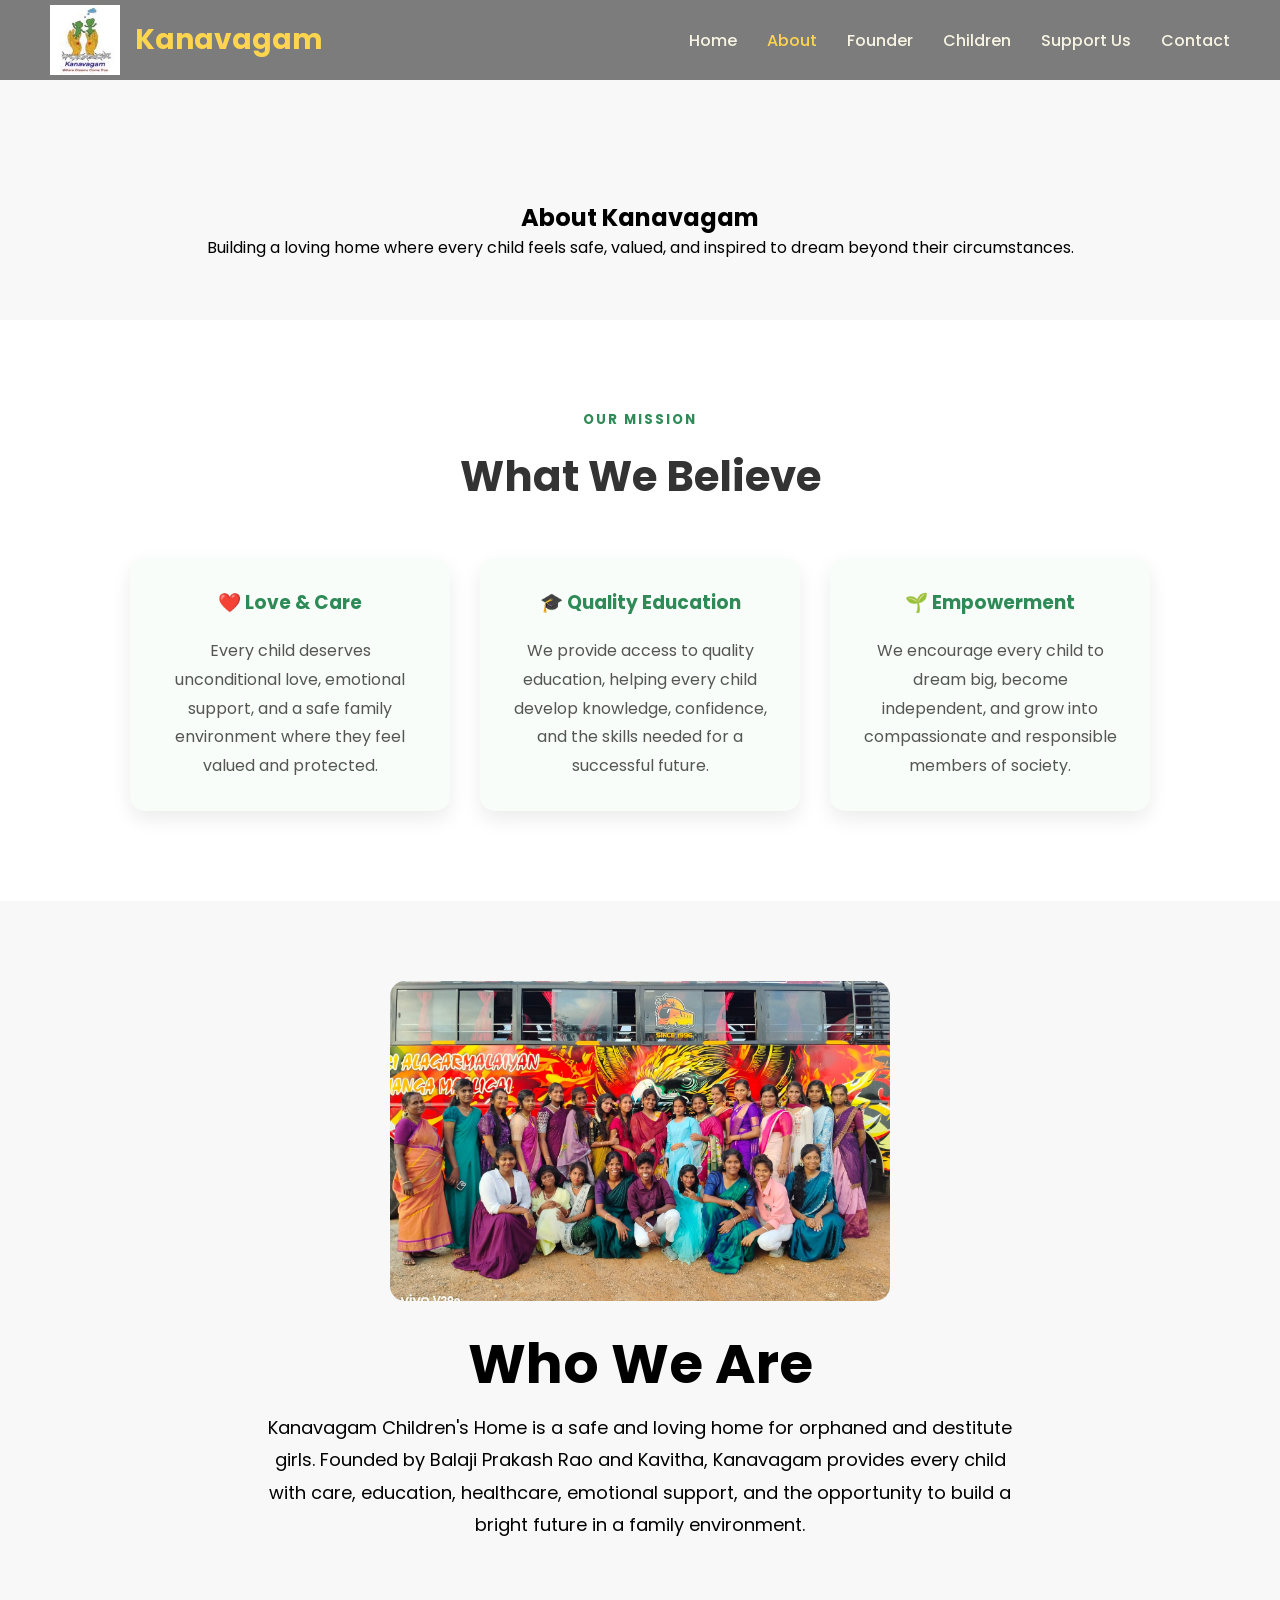
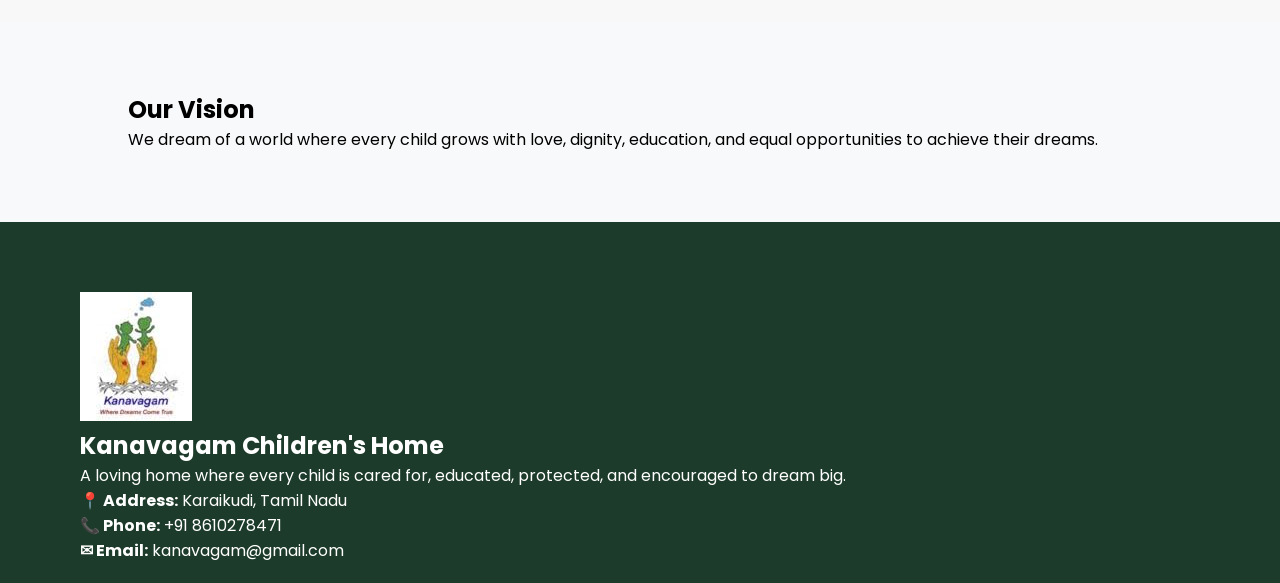
<file: about.html>
<!DOCTYPE html>
<html lang="en">

<head>
    <meta charset="UTF-8">
    <meta name="viewport" content="width=device-width, initial-scale=1.0">
    <title>About | Kanavagam Children's Home</title>
    <link rel="stylesheet" href="css/style.css">
</head>

<body>
    <section class="about-banner">

    <div class="about-banner-content">

        <h1>About Kanavagam</h1>

        <p>
            Building a loving home where every child feels safe,
            valued, and inspired to dream beyond their circumstances.
        </p>

    </div>
<header class="navbar">

    <div class="kanavagam-logo">
        <img src="images/kanavagam-logo.png" alt="Kanavagam Logo">
        <h2>Kanavagam</h2>
    </div>

    <ul class="nav-links">
        <li><a href="index.html">Home</a></li>
        <li><a href="about.html" class="active">About</a></li>
        <li><a href="founder.html">Founder</a></li>
        <li><a href="children.html">Children</a></li>
        <li><a href="support.html">Support Us</a></li>
        <li><a href="contact.html">Contact</a></li>
    </ul>

</header>
</section>
<!-- Mission Section -->

<section class="mission-section">

    <h5>OUR MISSION</h5>

    <h2>What We Believe</h2>

    <div class="mission-container">

        <div class="mission-card">
            <h3>❤️ Love & Care</h3>
            <p>
                Every child deserves unconditional love, emotional support, and a safe family environment where they feel valued and protected.
            </p>
        </div>

        <div class="mission-card">
            <h3>🎓 Quality Education</h3>
            <p>
                We provide access to quality education, helping every child develop knowledge, confidence, and the skills needed for a successful future.
            </p>
        </div>

        <div class="mission-card">
            <h3>🌱 Empowerment</h3>
            <p>
                We encourage every child to dream big, become independent, and grow into compassionate and responsible members of society.
            </p>
        </div>

    </div>

</section>
<!-- Who We Are -->
<section class="about-content">

    <div class="about-image">
        <img src="images/gallery2.jpg" alt="Kanavagam">
    </div>

    <div class="about-text">

        <h2>Who We Are</h2>

        <p>
            Kanavagam Children's Home is a safe and loving home for orphaned and destitute girls. Founded by Balaji Prakash Rao and Kavitha, Kanavagam provides every child with care, education, healthcare, emotional support, and the opportunity to build a bright future in a family environment.
        </p>

    </div>

</section>
<!-- Vision -->

<section class="vision-section">

    <h2>Our Vision</h2>

    <p>
        We dream of a world where every child grows with love, dignity, education, and equal opportunities to achieve their dreams.
    </p>

</section>
<footer class="footer">

    <div class="footer-content">

        <img src="images/kanavagam-logo.png" alt="Kanavagam Logo">

        <h2>Kanavagam Children's Home</h2>

        <p>
            A loving home where every child is cared for, educated,
            protected, and encouraged to dream big.
        </p>

        <p><strong>📍 Address:</strong> Karaikudi, Tamil Nadu</p>

        <p><strong>📞 Phone:</strong> +91 8610278471</p>

        <p><strong>✉ Email:</strong> kanavagam@gmail.com</p>

    </div>

</footer>

</body>
</html>
</body>
</file>
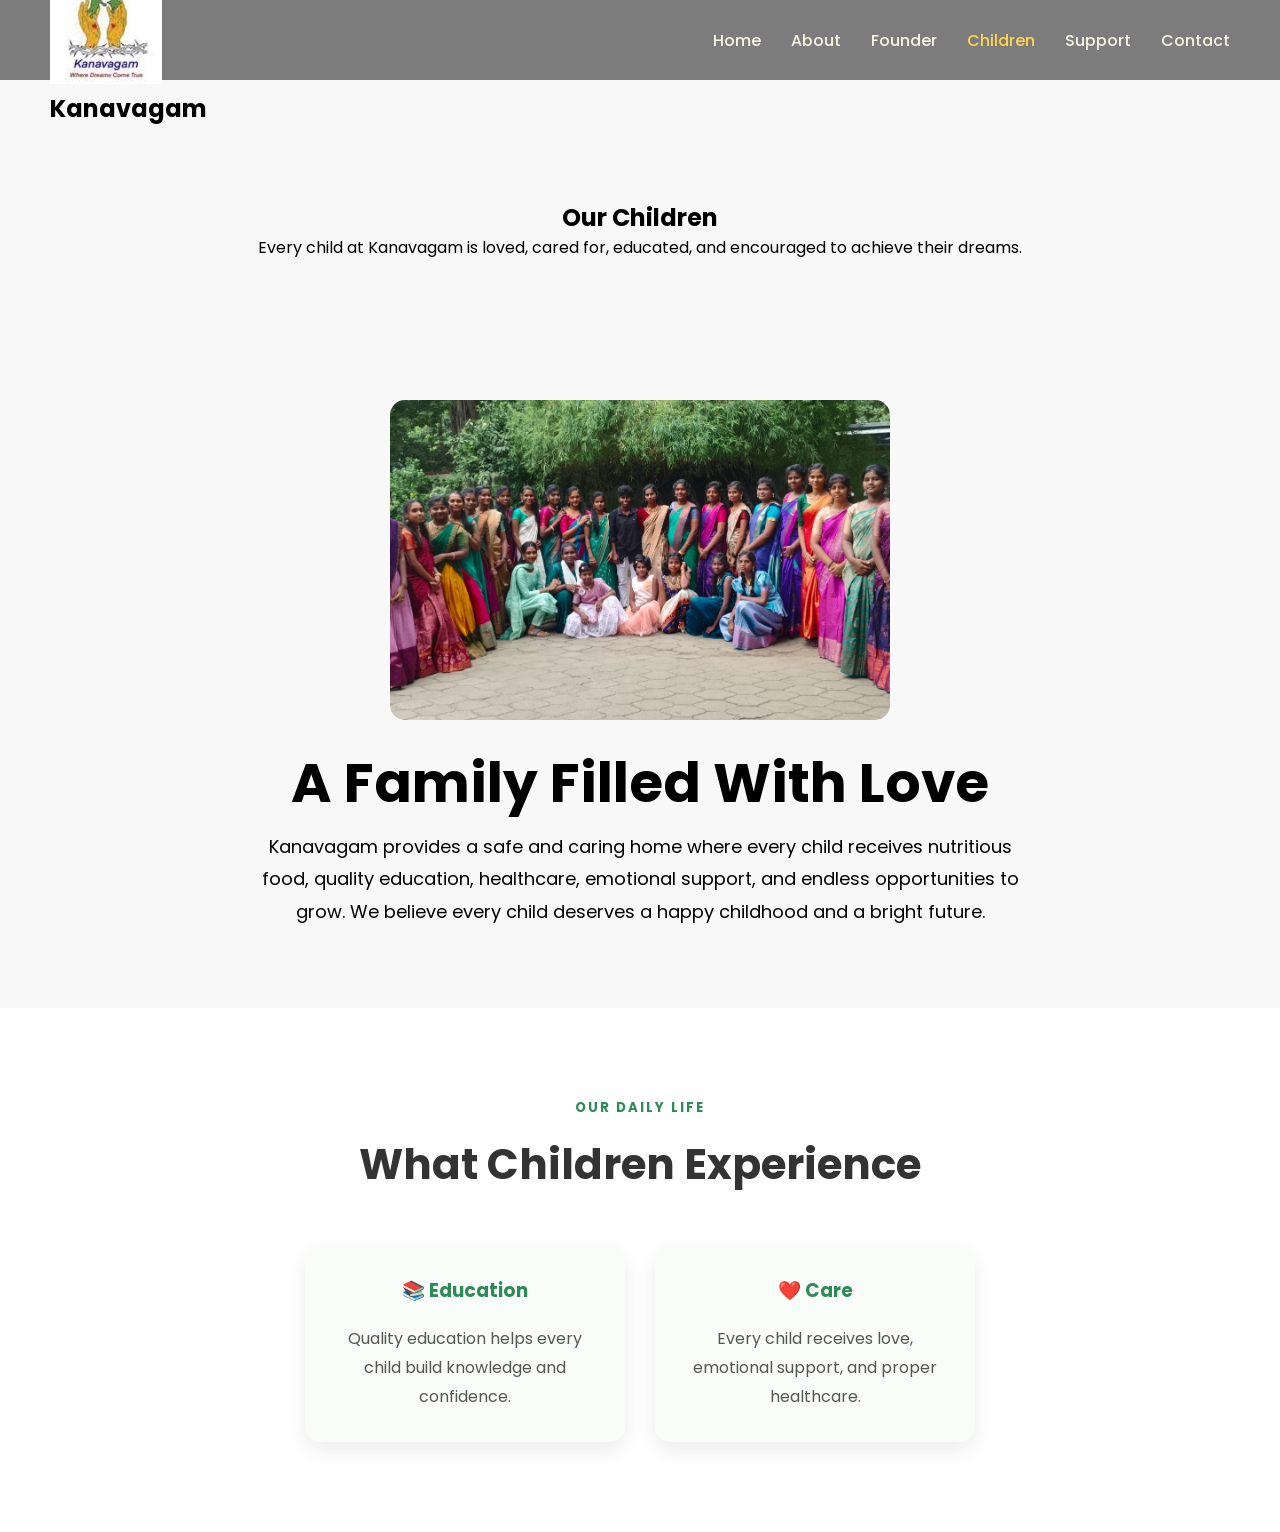
<file: children.html>
<!DOCTYPE html>
<html lang="en">
<head>
    <meta charset="UTF-8">
    <meta name="viewport" content="width=device-width, initial-scale=1.0">
    <title>Children | Kanavagam Children's Home</title>
    <link rel="stylesheet" href="css/style.css">
</head>
<body>

<header class="navbar">

    <div class="logo">
        <img src="images/kanavagam-logo.png" alt="Logo">
        <h2>Kanavagam</h2>
    </div>

    <ul class="nav-links">
        <li><a href="index.html">Home</a></li>
        <li><a href="about.html">About</a></li>
        <li><a href="founder.html">Founder</a></li>
        <li><a href="children.html" class="active">Children</a></li>
        <li><a href="support.html">Support</a></li>
        <li><a href="contact.html">Contact</a></li>
    </ul>

</header>

<section class="about-banner">

    <div class="about-banner-content">

        <h1>Our Children</h1>

        <p>
            Every child at Kanavagam is loved, cared for, educated, and encouraged to achieve their dreams.
        </p>

    </div>

</section>

<section class="about-content">

    <div class="about-image">

        <img src="images/gallery1.jpg" alt="Children">

    </div>

    <div class="about-text">

        <h2>A Family Filled With Love</h2>

        <p>
            Kanavagam provides a safe and caring home where every child receives nutritious food, quality education, healthcare, emotional support, and endless opportunities to grow. We believe every child deserves a happy childhood and a bright future.
        </p>

    </div>

</section>

<section class="mission-section">

    <h5>OUR DAILY LIFE</h5>

    <h2>What Children Experience</h2>

    <div class="mission-container">

        <div class="mission-card">
            <h3>📚 Education</h3>
            <p>Quality education helps every child build knowledge and confidence.</p>
        </div>

        <div class="mission-card">
            <h3>❤️ Care</h3>
            <p>Every child receives love, emotional support, and proper healthcare.</p>
</file>
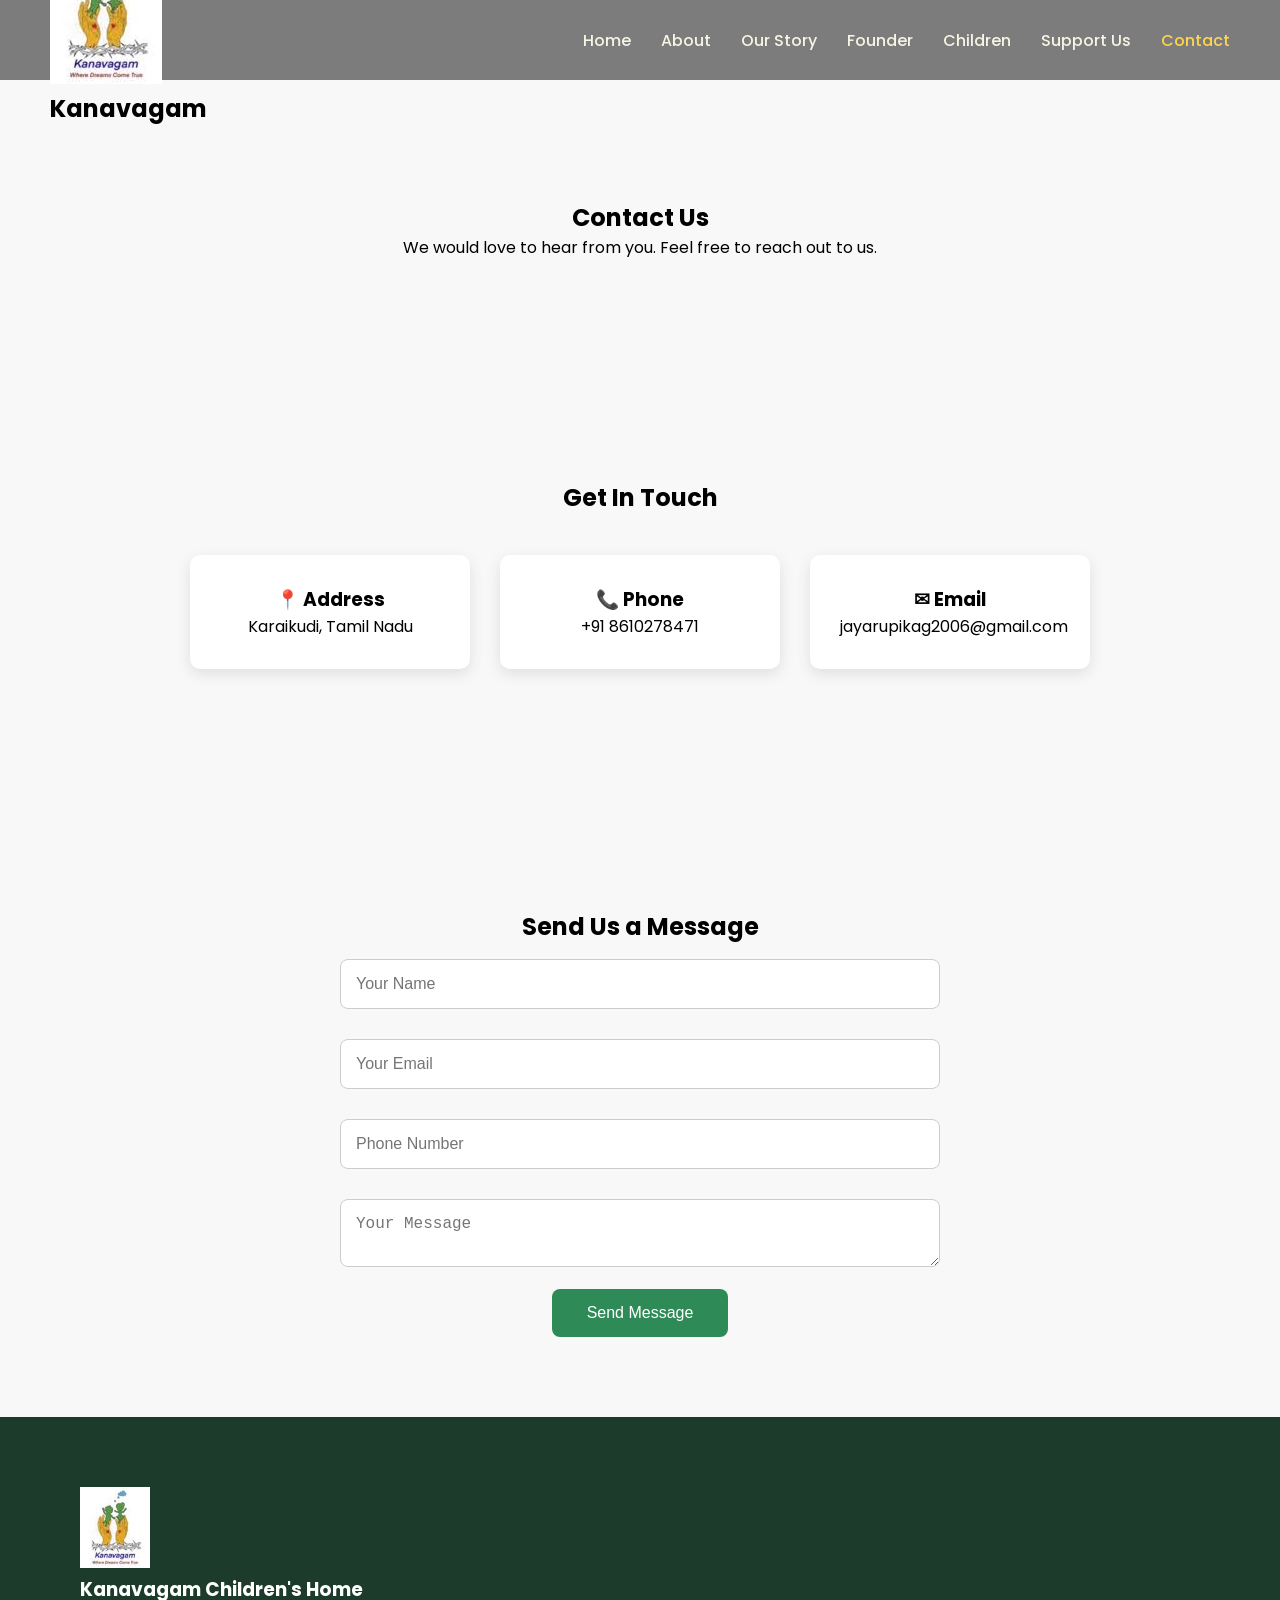
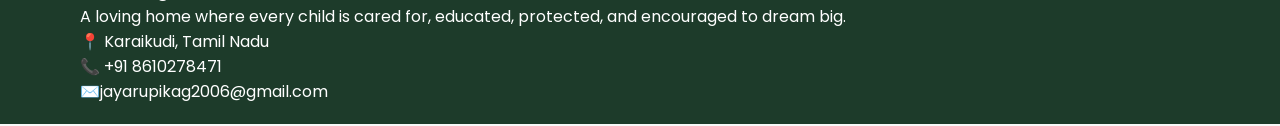
<file: contact.html>
<!DOCTYPE html>
<html lang="en">
<head>
    <meta charset="UTF-8">
    <meta name="viewport" content="width=device-width, initial-scale=1.0">
    <title>Contact | Kanavagam Children's Home</title>
    <link rel="stylesheet" href="css/style.css">
</head>
<body>

<header class="navbar">

    <div class="logo">
        <img src="images/kanavagam-logo.png" alt="Kanavagam Logo">
        <h2>Kanavagam</h2>
    </div>

    <ul class="nav-links">
        <li><a href="index.html">Home</a></li>
        <li><a href="about.html">About</a></li>
        <li><a href="story.html">Our Story</a></li>
        <li><a href="founder.html">Founder</a></li>
        <li><a href="children.html">Children</a></li>
        <li><a href="support.html">Support Us</a></li>
        <li><a href="contact.html" class="active">Contact</a></li>
    </ul>

</header>

<section class="about-banner">

    <div class="about-banner-content">
        <h1>Contact Us</h1>
        <p>We would love to hear from you. Feel free to reach out to us.</p>
    </div>

</section>

<section class="contact-section">

    <h2>Get In Touch</h2>

    <div class="contact-container">

        <div class="contact-card">
            <h3>📍 Address</h3>
            <p>Karaikudi, Tamil Nadu</p>
        </div>

        <div class="contact-card">
            <h3>📞 Phone</h3>
            <p>+91 8610278471</p>
        </div>

        <div class="contact-card">
            <h3>✉ Email</h3>
            <p>jayarupikag2006@gmail.com</p>
        </div>

    </div>

</section>

<section class="contact-form">

    <h2>Send Us a Message</h2>

    <form action="https://formsubmit.co/jayarupikag2006@gmail.com" method="POST">
<input type="hidden" name="_captcha" value="false">
<input type="hidden" name="_subject" value="New Message from Kanavagam Website">
<input type="hidden" name="_next" value="thankyou.html">
<input type="text" name="Name" placeholder="Your Name" required>
<input type="email" name="Email" placeholder="Your Email" required>

<input type="text" name="Phone" placeholder="Phone Number">

<textarea name="Message" placeholder="Your Message" required></textarea>

<button type="submit">Send Message</button>
</form>
</section>

<footer class="footer">

    <img src="images/kanavagam-logo.png" width="70">

    <h3>Kanavagam Children's Home</h3>

    <p>A loving home where every child is cared for, educated, protected, and encouraged to dream big.</p>

    <p>📍 Karaikudi, Tamil Nadu</p>

    <p>📞 +91 8610278471</p>

    <p>✉️jayarupikag2006@gmail.com</p>

</footer>

</body>
</html>
</file>
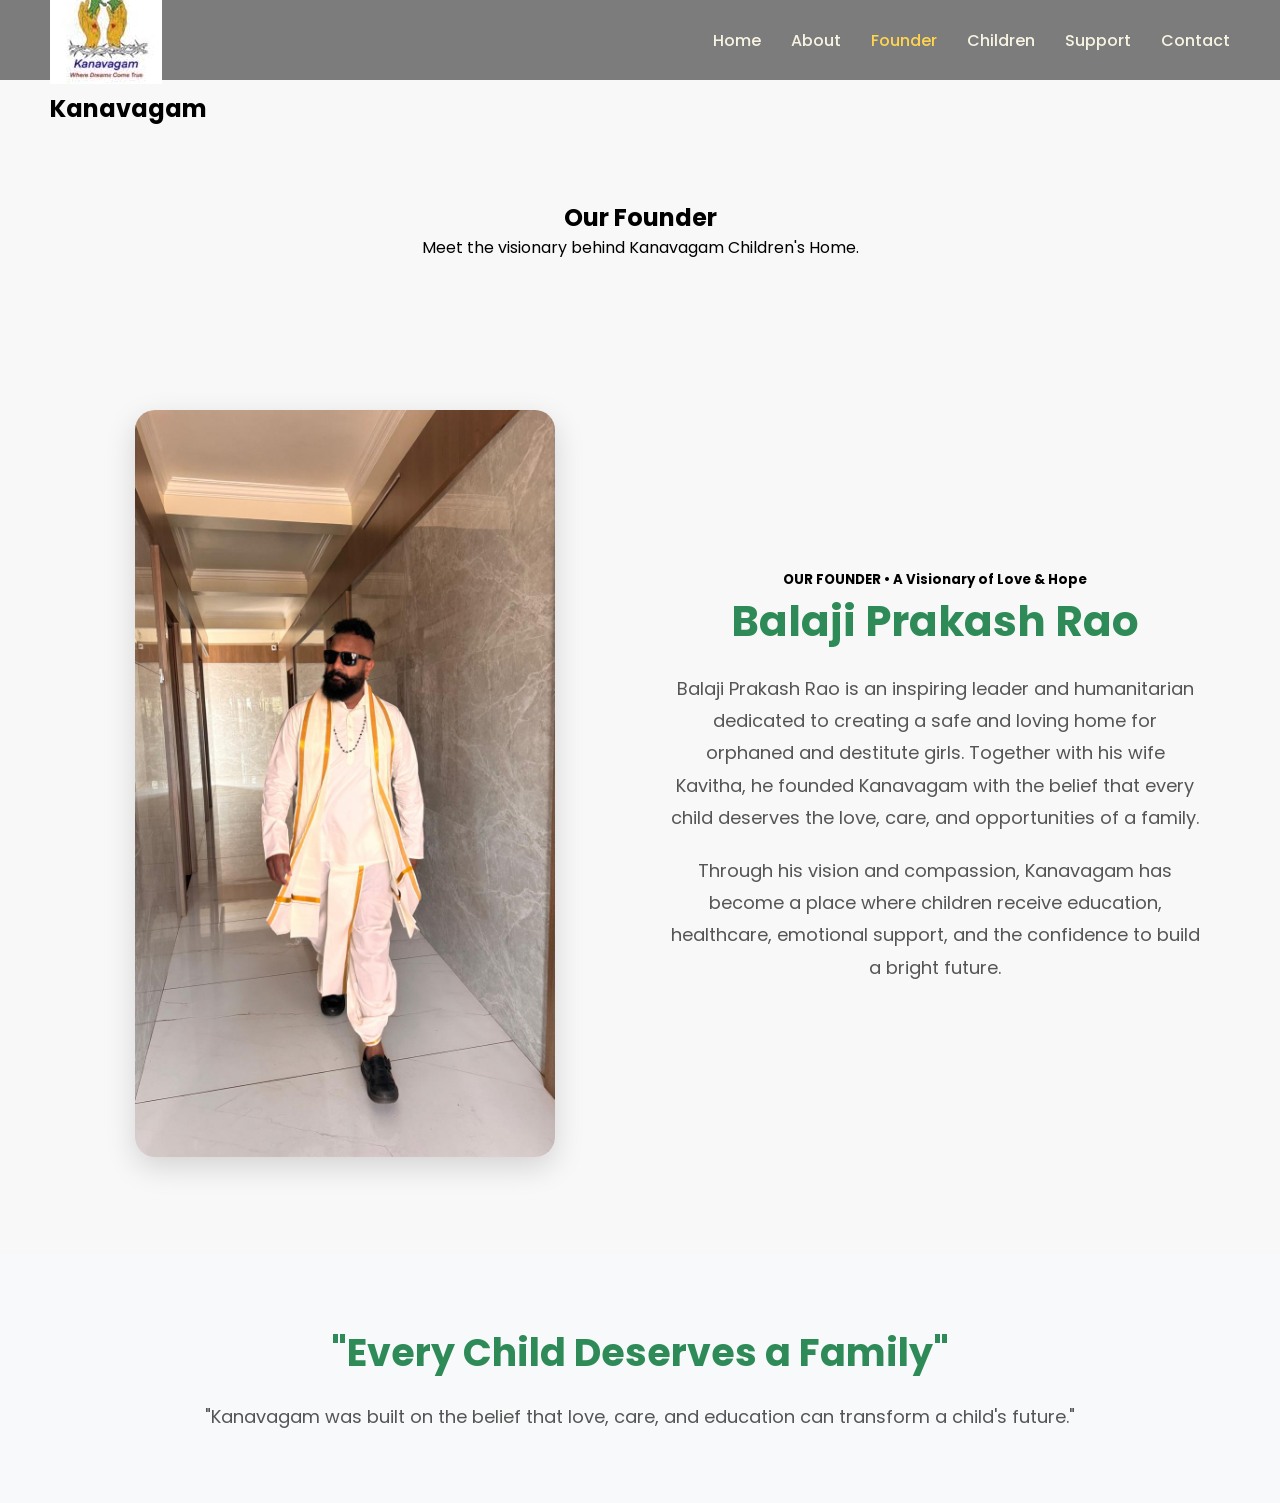
<file: founder.html>
<!DOCTYPE html>
<html lang="en">
<head>
    <meta charset="UTF-8">
    <meta name="viewport" content="width=device-width, initial-scale=1.0">
    <title>Founder | Kanavagam Children's Home</title>
    <link rel="stylesheet" href="css/style.css">
</head>
<body>

    <!-- Navbar -->
    <header class="navbar">

        <div class="logo">
            <img src="images/kanavagam-logo.png" alt="Kanavagam Logo">
            <h2>Kanavagam</h2>
        </div>

        <ul class="nav-links">
            <li><a href="index.html">Home</a></li>
            <li><a href="about.html">About</a></li>
            <li><a href="founder.html" class="active">Founder</a></li>
            <li><a href="children.html">Children</a></li>
            <li><a href="support.html">Support</a></li>
            <li><a href="contact.html">Contact</a></li>
        </ul>

    </header>

    <!-- Founder Banner -->
    <section class="about-banner">
        <div class="about-banner-content">
            <h1>Our Founder</h1>
            <p>Meet the visionary behind Kanavagam Children's Home.</p>
        </div>
    </section>

    <!-- Founder Details -->
    <section class="founder-preview">
        <div class="founder-container">

            <div class="founder-image">
                <img src="images/founder.jpg" alt="Founder">
            </div>

            <div class="founder-content">
                <h5>OUR FOUNDER • A Visionary of Love & Hope</h5></h5>
                <h2>Balaji Prakash Rao</h2>

                <p>
                    Balaji Prakash Rao is an inspiring leader and humanitarian dedicated to creating a safe and loving home for orphaned and destitute girls. Together with his wife Kavitha, he founded Kanavagam with the belief that every child deserves the love, care, and opportunities of a family.
                </p>

                <p>
                    Through his vision and compassion, Kanavagam has become a place where children receive education, healthcare, emotional support, and the confidence to build a bright future.
                </p>

            </div>

        </div>
    </section>
    <section class="vision-section">

    <div class="vision-container">

        <h2>"Every Child Deserves a Family"</h2>

        <p>
            "Kanavagam was built on the belief that love, care, and education can transform a child's future."
        </p>

    </div>

</section>
</body>
</html>
</file>
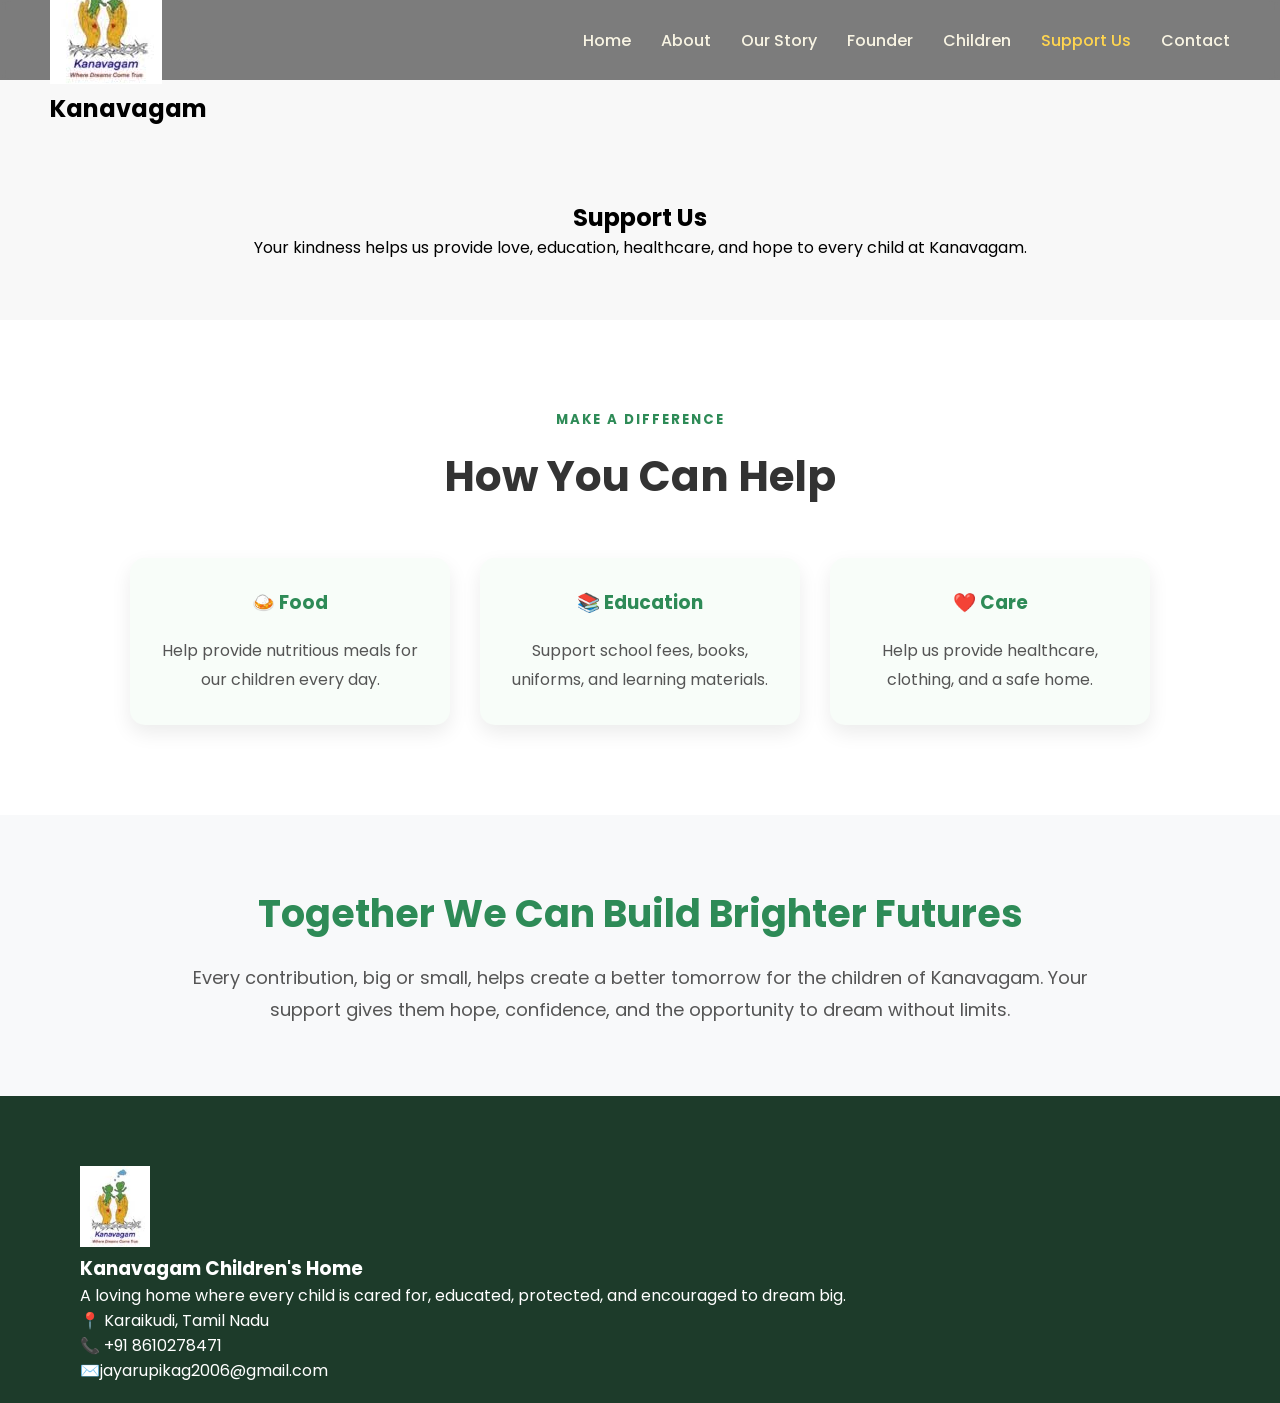
<file: support.html>
<!DOCTYPE html>
<html lang="en">
<head>
    <meta charset="UTF-8">
    <meta name="viewport" content="width=device-width, initial-scale=1.0">
    <title>Support Us | Kanavagam Children's Home</title>
    <link rel="stylesheet" href="css/style.css">
</head>
<body>

<header class="navbar">

    <div class="logo">
        <img src="images/kanavagam-logo.png" alt="Kanavagam Logo">
        <h2>Kanavagam</h2>
    </div>

    <ul class="nav-links">
        <li><a href="index.html">Home</a></li>
        <li><a href="about.html">About</a></li>
        <li><a href="story.html">Our Story</a></li>
        <li><a href="founder.html">Founder</a></li>
        <li><a href="children.html">Children</a></li>
        <li><a href="support.html" class="active">Support Us</a></li>
        <li><a href="contact.html">Contact</a></li>
    </ul>

</header>

<section class="about-banner">

    <div class="about-banner-content">

        <h1>Support Us</h1>

        <p>
            Your kindness helps us provide love, education, healthcare, and hope to every child at Kanavagam.
        </p>

    </div>

</section>

<section class="mission-section">

    <h5>MAKE A DIFFERENCE</h5>

    <h2>How You Can Help</h2>

    <div class="mission-container">

        <div class="mission-card">
            <h3>🍛 Food</h3>
            <p>
                Help provide nutritious meals for our children every day.
            </p>
        </div>

        <div class="mission-card">
            <h3>📚 Education</h3>
            <p>
                Support school fees, books, uniforms, and learning materials.
            </p>
        </div>

        <div class="mission-card">
            <h3>❤️ Care</h3>
            <p>
                Help us provide healthcare, clothing, and a safe home.
            </p>
        </div>

    </div>

</section>

<section class="vision-section">

    <div class="vision-container">

        <h2>Together We Can Build Brighter Futures</h2>

        <p>
            Every contribution, big or small, helps create a better tomorrow for the children of Kanavagam. Your support gives them hope, confidence, and the opportunity to dream without limits.
        </p>

    </div>

</section>

<footer class="footer">

    <img src="images/kanavagam-logo.png" width="70">

    <h3>Kanavagam Children's Home</h3>

    <p>A loving home where every child is cared for, educated, protected, and encouraged to dream big.</p>

    <p>📍 Karaikudi, Tamil Nadu</p>

    <p>📞 +91 8610278471</p>

    <p>✉️jayarupikag2006@gmail.com</p>

</footer>

</body>
</html>
</file>
<file: css/style.css>
/* Google Font */
@import url('https://fonts.googleapis.com/css2?family=Poppins:wght@300;400;500;600;700&display=swap');

/* Reset */
*{
    margin:0;
    padding:0;
    box-sizing:border-box;
}

/* Body */
body{
    font-family:'Poppins',sans-serif;
    background-color:#f8f8f8;
    padding-top:90px;
}

/* Navbar */
.navbar{
    position: fixed;
    top: 0;
    left: 0;
    width: 100%;
    height: 80px;
    display: flex;
    justify-content: space-between;
    align-items: center;
    padding: 8px 50px;
    background: rgba(0,0,0,0.5);
    backdrop-filter: blur(5px);
    z-index: 1000;
}

.kanavagam-logo{
    display: flex;
    align-items: center;
    gap: 15px;
}

.kanavagam-logo img{
    width: 70px;
    height: 70px;
}

.kanavagam-logo h2{
    color: #FFD54F;
    font-size: 28px;
    font-weight: 700;
    margin: 0;
}

.nav-links{
    display: flex;
    list-style: none;
    gap: 30px;
    margin: 0;
    padding: 0;
    align-items: center;
}

.nav-links li{
    list-style: none;
}

.nav-links li a{
    text-decoration: none;
    color: #F8F4E3;
    font-size: 16px;
    font-weight: 500;
    transition: 0.3s;
}

.nav-links li a:hover,
.nav-links li a.active{
    color: #FFD54F;
}

/* Hero Section */
.hero{
    height:100vh;
    background:linear-gradient(rgba(0,0,0,0.5),rgba(0,0,0,0.5)),url("../images/gallery2.jpg");
    background-size:cover;
    background-position:center;
    display:flex;
    justify-content:center;
    align-items:center;
    text-align:center;
    padding: 20px 0;
}

.hero-content{
    max-width:800px;
    color:#fff;
}
.hero-content h4{
    font-family:'Cinzel',serif;
    color:#FFD54F;
    font-size:30px;
    font-weight:700;
    letter-spacing:3px;
    text-transform:uppercase;
    margin-bottom:20px;
}
.hero-content{
    max-width:800px;
    color:#fff;
    padding-top:40px;
}

.hero-content h1{
    font-size:60px;
    line-height:1.2;
    margin-bottom:20px;
}

.hero-content p{
    font-size:18px;
    line-height:1.8;
    margin-bottom:35px;
}

.hero-buttons{
    display:flex;
    justify-content:center;
    gap:20px;
}

.btn{
    text-decoration:none;
    padding:14px 32px;
    border-radius:5px;
    font-weight:600;
    transition:0.3s;
}

.btn-primary{
    background:#2E8B57;
    color:white;
}

.btn-primary:hover{
    background:#236B43;
}

.btn-secondary{
    background:white;
    color:#2E8B57;
}

.btn-secondary:hover{
    background:#f1f1f1;
}
/* Logo */
.kanavagam-logo{
    display:flex;
    align-items:center;
    gap:15px;
}

.kanavagam-logo img{
    width:70px;
    height:70px;
}

.kanavagam-logo h2{
    color:#FFD54F;
    font-size:28px;
    font-weight:700;
    margin:0;
}
/* About Preview Section */
.about-preview{
    background:#FFF8F0;
    padding:90px 80px;
}

.about-container{
    display:flex;
    justify-content:space-between;
    align-items:center;
    gap:60px;
}
.about-text{
    text-align:center;
}
.about-image{
    display:flex;
    justify-content:center;
    margin-bottom:30px;
}
.about-image img{
    width:500px;
    height:320px;
    object-fit:cover;
    object-position:center;
    border-radius:15px;
}
.about-content{
    max-width:800px;
    margin:80px auto;
    text-align:center;
    padding:0 20px;
}
.about-content h5{
    color:#2E8B57;
    font-size:18px;
    letter-spacing:2px;
    margin-bottom:15px;
}
.about-content h2{
    font-size: 55px;
    line-height: 1.2;
    margin: 15px 0;
}

.about-content p{
    font-size:18px;
    line-height:1.8;
    margin-bottom:30px;
}

.about-btn{
    display:inline-block;
    text-decoration:none;
    background:#2E8B57;
    color:#fff;
    padding:14px 30px;
    border-radius:8px;
    font-weight:600;
    transition:0.3s;
}

.about-btn:hover{
    background:#236B43;
}
.about-banner{
    padding:110px 20px 60px;
    text-align:center;
}
/* Founder Preview Section */
.founder-preview{
    padding:90px 80px;
}
.founder-container{
    display:flex;
    align-items:center;
    justify-content:space-between;
    gap:60px;
}
.founder-content{
    flex:1;
    text-align:center;
}
.founder-content h2{
    font-size:42px;
    color:#2E8B57;
    margin-bottom:20px;
}

.founder-content p{
    font-size:18px;
    line-height:1.8;
    color:#555;
    margin-bottom:20px;
}




.founder-btn:hover{
    background:#B8860B;
}

.founder-image{
    flex:1;
    text-align:center;
}
.founder-image img{
    width:420px;
    max-width:100%;
    border-radius:20px;
    box-shadow:0 10px 30px rgba(0,0,0,0.15);
}
.founder-quote{
    text-align:center;
    font-size:24px;
    font-weight:600;
    color:#2E8B57;
    font-style:italic;
    margin:50px auto;
    max-width:800px;
    line-height:1.6;
}
/* Children Preview Section */
.children-preview{
    padding: 90px 80px;
    background:#F7FBF8;
}
.children-image img{
    width:650px;
    height:350px;
    object-fit:cover;
    object-position:center;
    border-radius:15px;
    display:block;
    margin:auto;
}
.section-title{
    text-align:center;
    max-width:800px;
    margin:0 auto 60px;
}

.section-title h5{
    color:#2E8B57;
    font-size:18px;
    letter-spacing:2px;
    margin-bottom:15px;
}

.section-title h2{
    font-size:42px;
    color:#333;
    margin-bottom:20px;
}

.section-title p{
    font-size:18px;
    color:#555;
    line-height:1.8;
}

.children-gallery{
    display:flex;
    gap:30px;
    justify-content:center;
}

.gallery-card{
    background:#fff;
    border-radius:15px;
    overflow:hidden;
    box-shadow:0 8px 20px rgba(0,0,0,0.1);
    transition:0.3s;
}

.gallery-card:hover{
    transform:translateY(-8px);
}

.gallery-card img{
    width:100%;
    height:260px;
    object-fit:cover;
}

.gallery-card h3{
    padding:20px 20px 10px;
    color:#333;
}

.gallery-card p{
    padding:0 20px 25px;
    color:#666;
    line-height:1.7;
}

.children-btn{
    text-align:center;
    margin-top:50px;
}

.children-btn a{
    text-decoration:none;
    background:#2E8B57;
    color:white;
    padding:15px 35px;
    border-radius:8px;
    font-weight:600;
    transition:0.3s;
}

.children-btn a:hover{
    background:#236B43;
}
/* Support Section */
.support-section{
    background:#2E8B57;
    padding:120px 100px 20px;
    text-align:center;
}

.support-container{
    max-width:850px;
    margin:auto;
}

.support-container h5{
    color:#FFD54F;
    font-size:18px;
    letter-spacing:3px;
    margin-bottom:15px;
}

.support-container h2{
    color:#ffffff;
    font-size:45px;
    margin-bottom:25px;
}

.support-container p{
    color:#F5F5F5;
    font-size:18px;
    line-height:1.9;
    margin-bottom:40px;
}

.support-btn{
    display:inline-block;
    text-decoration:none;
    background:#FFD54F;
    color:#2E8B57;
    padding:16px 35px;
    border-radius:8px;
    font-weight:600;
    transition:0.3s;
}

.support-btn:hover{
    background:#ffffff;
}
/* Footer */

.footer{
    background:#1D3B2A;
    color:white;
    padding:70px 80px 20px;
}

.footer-container{
    display:flex;
    justify-content:space-between;
    gap:60px;
    flex-wrap:wrap;
}

.footer-about,
.footer-links,
.footer-contact{
    flex:1;
}

.footer-about img{
    width:70px;
    margin-bottom:15px;
}

.footer-about h3,
.footer-links h3,
.footer-contact h3{
    margin-bottom:20px;
    color:#FFD54F;
}

.footer-about p,
.footer-contact p{
    line-height:1.8;
    color:#ddd;
}

.footer-links a{
    display:block;
    text-decoration:none;
    color:#ddd;
    margin-bottom:12px;
    transition:0.3s;
}

.footer-links a:hover{
    color:#FFD54F;
}

.footer hr{
    margin:40px 0 20px;
    border:1px solid rgba(255,255,255,0.15);
}

.copyright{
    text-align:center;
    color:#ccc;
}
/* Achievement Section */

.achievement-section{
    padding:90px 80px;
    background:#F8FDF9;
}

.achievement-heading{
    text-align:center;
    margin-bottom:60px;
}

.achievement-heading h5{
    color:#2E8B57;
    letter-spacing:2px;
    font-size:18px;
}

.achievement-heading h2{
    font-size:42px;
    color:#333;
    margin-top:15px;
}

.achievement-cards{
    display:grid;
    grid-template-columns:repeat(2,1fr);
    gap:30px;
}

.achievement-card{
    background:#fff;
    padding:35px;
    border-radius:15px;
    box-shadow:0 8px 20px rgba(0,0,0,0.08);
    transition:.3s;
}

.achievement-card:hover{
    transform:translateY(-8px);
}

.achievement-card h3{
    color:#2E8B57;
    margin-bottom:15px;
}

.achievement-card p{
    color:#555;
    line-height:1.8;
}
/* Mission Section */

.mission-section{
    padding:90px 80px;
    background:#ffffff;
    text-align:center;
}

.mission-section h5{
    color:#2E8B57;
    letter-spacing:2px;
    margin-bottom:15px;
}

.mission-section h2{
    font-size:42px;
    color:#333;
    margin-bottom:50px;
}

.mission-container{
    display:flex;
    justify-content:center;
    gap:30px;
    flex-wrap:wrap;
}

.mission-card{
    width:320px;
    background:#F8FDF9;
    padding:30px;
    border-radius:15px;
    box-shadow:0 8px 20px rgba(0,0,0,0.08);
    transition:.3s;
}

.mission-card:hover{
    transform:translateY(-8px);
}

.mission-card h3{
    color:#2E8B57;
    margin-bottom:20px;
}

.mission-card p{
    color:#555;
    line-height:1.8;
}
/* Contact */

.contact-section{
    padding: 160px 80px;
    text-align:center;
    background:#f8f8f8;
}

.contact-container{
    display:flex;
    justify-content:center;
    gap:30px;
    flex-wrap:wrap;
    margin-top:40px;
}

.contact-card{
    width:280px;
    background:#fff;
    padding:30px;
    border-radius:10px;
    box-shadow:0 5px 15px rgba(0,0,0,0.1);
}

.contact-form{
    padding:80px;
    text-align:center;
}

.contact-form form{
    max-width:600px;
    margin:auto;
}

.contact-form input,
.contact-form textarea{
    width:100%;
    padding:15px;
    margin:15px 0;
    border:1px solid #ccc;
    border-radius:8px;
    font-size:16px;
}

.contact-form button{
    background:#2E8B57;
    color:#fff;
    border:none;
    padding:15px 35px;
    border-radius:8px;
    cursor:pointer;
    font-size:16px;
}

.contact-form button:hover{
    background:#246b45;
}
/* Vision Section */

.vision-section{
    padding:70px 10%;
    background:#f8f9fa;
}

.vision-container{
    max-width:900px;
    margin:auto;
    text-align:center;
}

.vision-container h2{
    font-size:38px;
    color:#2E8B57;
    margin-bottom:20px;
}

.vision-container p{
    font-size:18px;
    line-height:1.8;
    color:#555;
}
</file>
